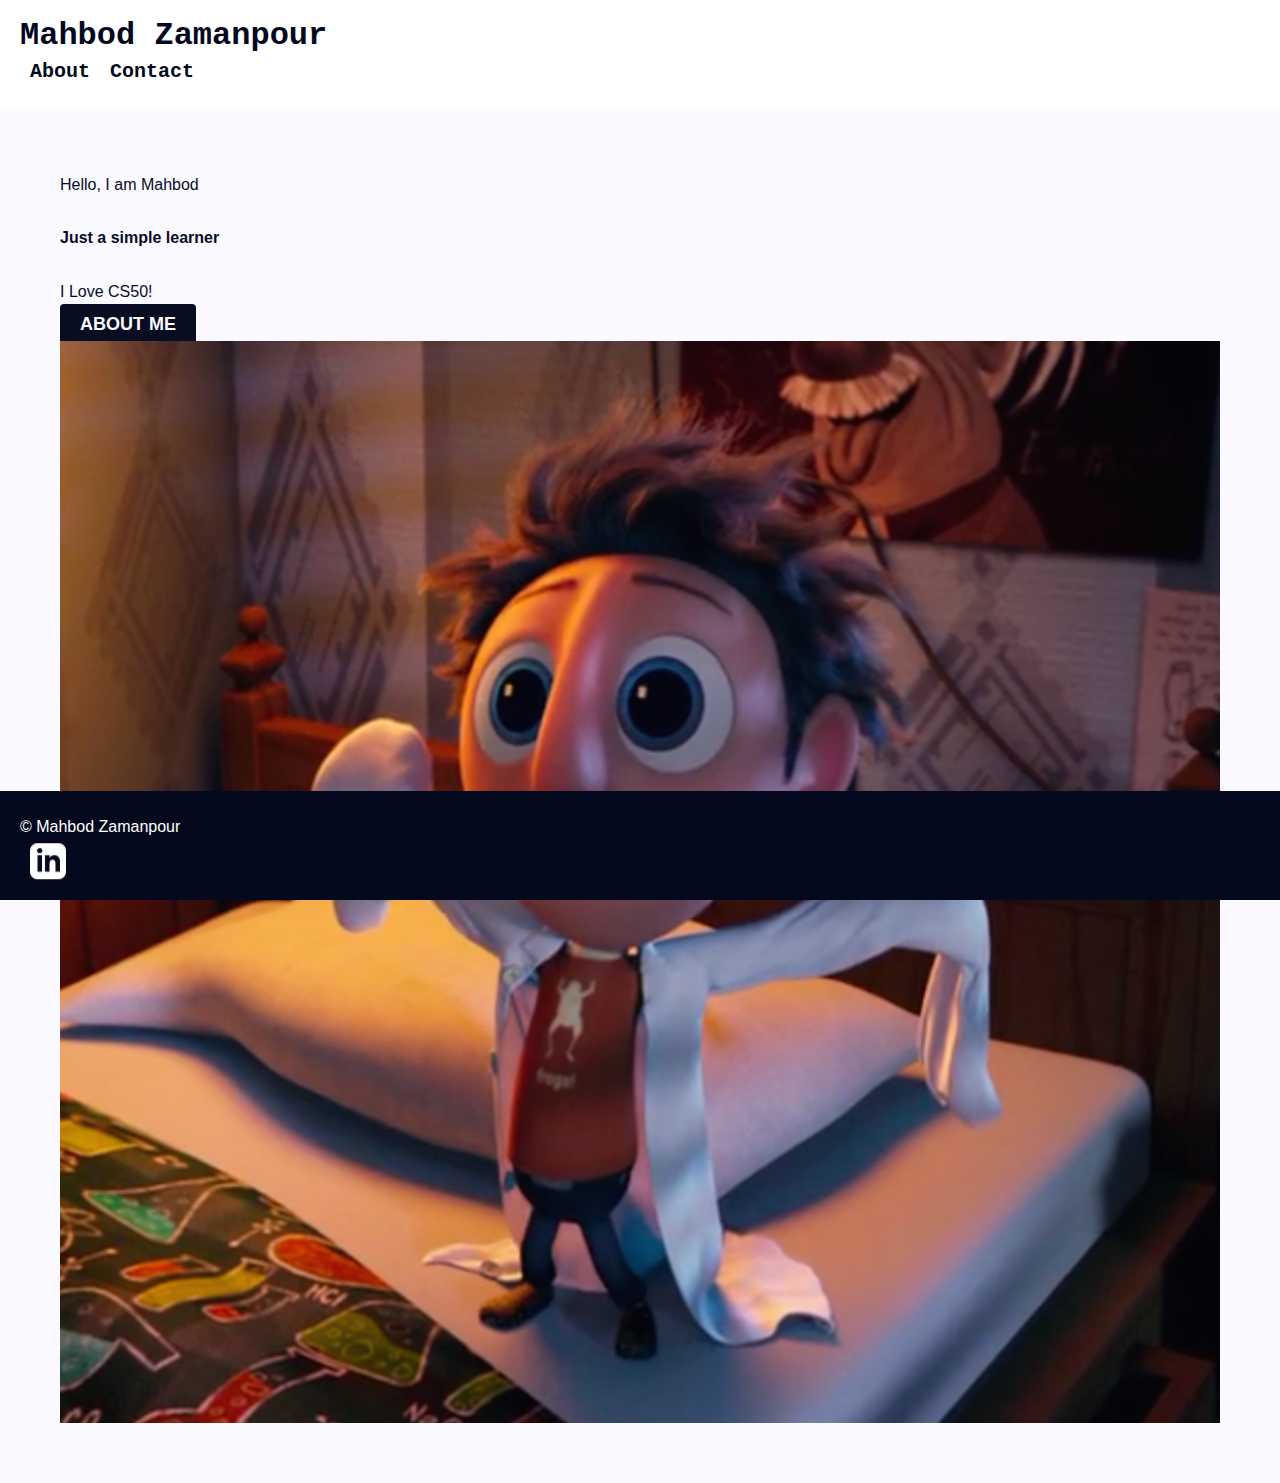
<file: CS50x2023/pset8/homepage/index.html>
<!DOCTYPE html>

<html lang="en">

<head>
  <script src="https://ajax.googleapis.com/ajax/libs/jquery/3.4.1/jquery.min.js"></script>
  <link rel="stylesheet" href="https://cdn.jsdelivr.net/npm/bootstrap@4.5.3/dist/css/bootstrap.min.css" integrity="sha384-TX8t27EcRE3e/ihU7zmQxVncDAy5uIKz4rEkgIXeMed4M0jlfIDPvg6uqKI2xXr2" crossorigin="anonymous">
  <script src="https://cdn.jsdelivr.net/npm/bootstrap@4.5.3/dist/js/bootstrap.bundle.min.js" integrity="sha384-ho+j7jyWK8fNQe+A12Hb8AhRq26LrZ/JpcUGGOn+Y7RsweNrtN/tE3MoK7ZeZDyx" crossorigin="anonymous"></script>
  <link href="css/style.css" rel="stylesheet">
  <title>Mahbod Zamanpour</title>
</head>

<body>

  <header>
    <div class="container">
      <div class="row">
        <div class="col mr-auto">
          <a href="index.html" class="header-logo col">Mahbod Zamanpour</a>
        </div>
        <nav class="header-menu">
          <ul>
            <li><a href="about.html">About</a></li>
            <li><a href="contact.html">Contact</a></li>
          </ul>
        </nav>
      </div>
    </div>
  </header>

  <main>
    <section class="home-about animation">
      <div class="container justify-content-center">
        <div class="row animation">
          <div class="col-6 mr-auto">
            <p>Hello, I am Mahbod</p>
            <h4>Just a simple learner</h4>
            <p class="mb-4"> I Love CS50!</p>
            <div class="text-center">
              <a href="about.html" class="btn">About Me</a>
            </div>
          </div>
          <div class="col-6">
            <img src="img/small.png" alt="Me">
          </div>
        </div>

      </div>

  </main>

  <footer>
    <div class=" container">
      <div class="row">
        <div class="col-3 mr-auto">
          <p>&copy; Mahbod Zamanpour</p>
        </div>
        <div class="social-networks">
          <a href="https://www.linkedin.com/in/mahbod-zp" target="_blank"><img src="img/linkendin.svg" alt=""></a>
        </div>
      </div>
    </div>
  </footer>
  <script>
    $(".animation").delay(100).animate({ opacity: 1 }, 700);
    $(".animation-2").delay(1000).animate({ opacity: 1 }, 700);
  </script>
</body>

</html>
</file>
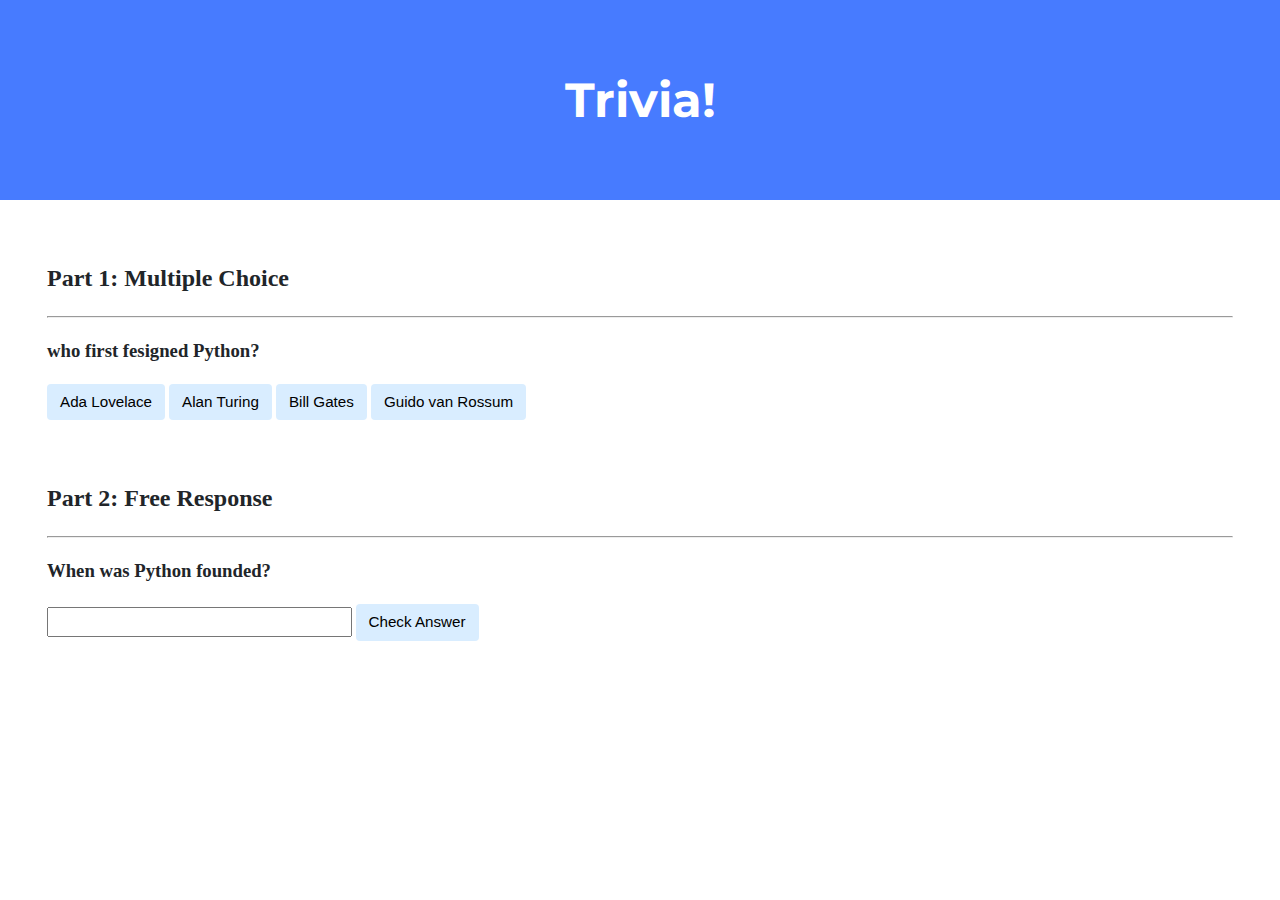
<file: CS50x2023/pset8/trivia/index.html>
<!DOCTYPE html>

<html lang="en">
    <head>
        <link href="https://fonts.googleapis.com/css2?family=Montserrat:wght@500&display=swap" rel="stylesheet">
        <link href="styles.css" rel="stylesheet">
        <title>Trivia!</title>
        <script>
            // making questions
            document.addEventListener('DOMContentLoaded', function() {

                // When click  on correct answer button, set the green color
                let correct = document.querySelector('.correct');
                correct.addEventListener('click', function(event) {
                    correct.style.backgroundColor = 'green';
                    document.querySelector('#feedback1').innerHTML = 'Correct!';
                    });

                // When click  on incorrect answer button, set the red color
                let incorrects = document.querySelectorAll('.incorrect');
                for(let i = 0; i < incorrects.length; i++)
                {
                    incorrects[i].addEventListener('click', function(event) {
                    incorrects[i].style.backgroundColor = 'red';
                    document.querySelector('#feedback1').innerHTML = 'Incorrect';
                    });
                }

                document.querySelector('#check').addEventListener('click', function(){
                   let input = document.querySelector('input');
                   if(input.value == '1991'){
                       input.style.backgroundColor = 'green';
                       document.querySelector('#feedback2').innerHTML = 'Correct!';
                   } else {
                       input.style.backgroundColor = 'red';
                       document.querySelector('#feedback2').innerHTML = 'Incorrect';
                   }
                });

            });

        </script>
    </head>
    <body>
        <div class="header">
            <h1>Trivia!</h1>
        </div>

        <div class="container">
            <div class="section">
                <h2>Part 1: Multiple Choice </h2>
                <hr>
                <!-- question choice -->
                <h3>who first fesigned Python?</h3>
                <button class = "incorrect">Ada Lovelace</button>
                <button class = "incorrect">Alan Turing</button>
                <button class = "incorrect">Bill Gates</button>
                <button class = "correct">Guido van Rossum</button>

                <p id = "feedback1"></p>
            </div>

            <div class="section">
                <h2>Part 2: Free Response</h2>
                <hr>
                <!-- question response -->
                <h3>When was Python founded?</h3>
                <input type = 'text'></input>
                <button id = "check">Check Answer</button>

                <p id = "feedback2"></p>
            </div>
        </div>
    </body>
</html>
</file>
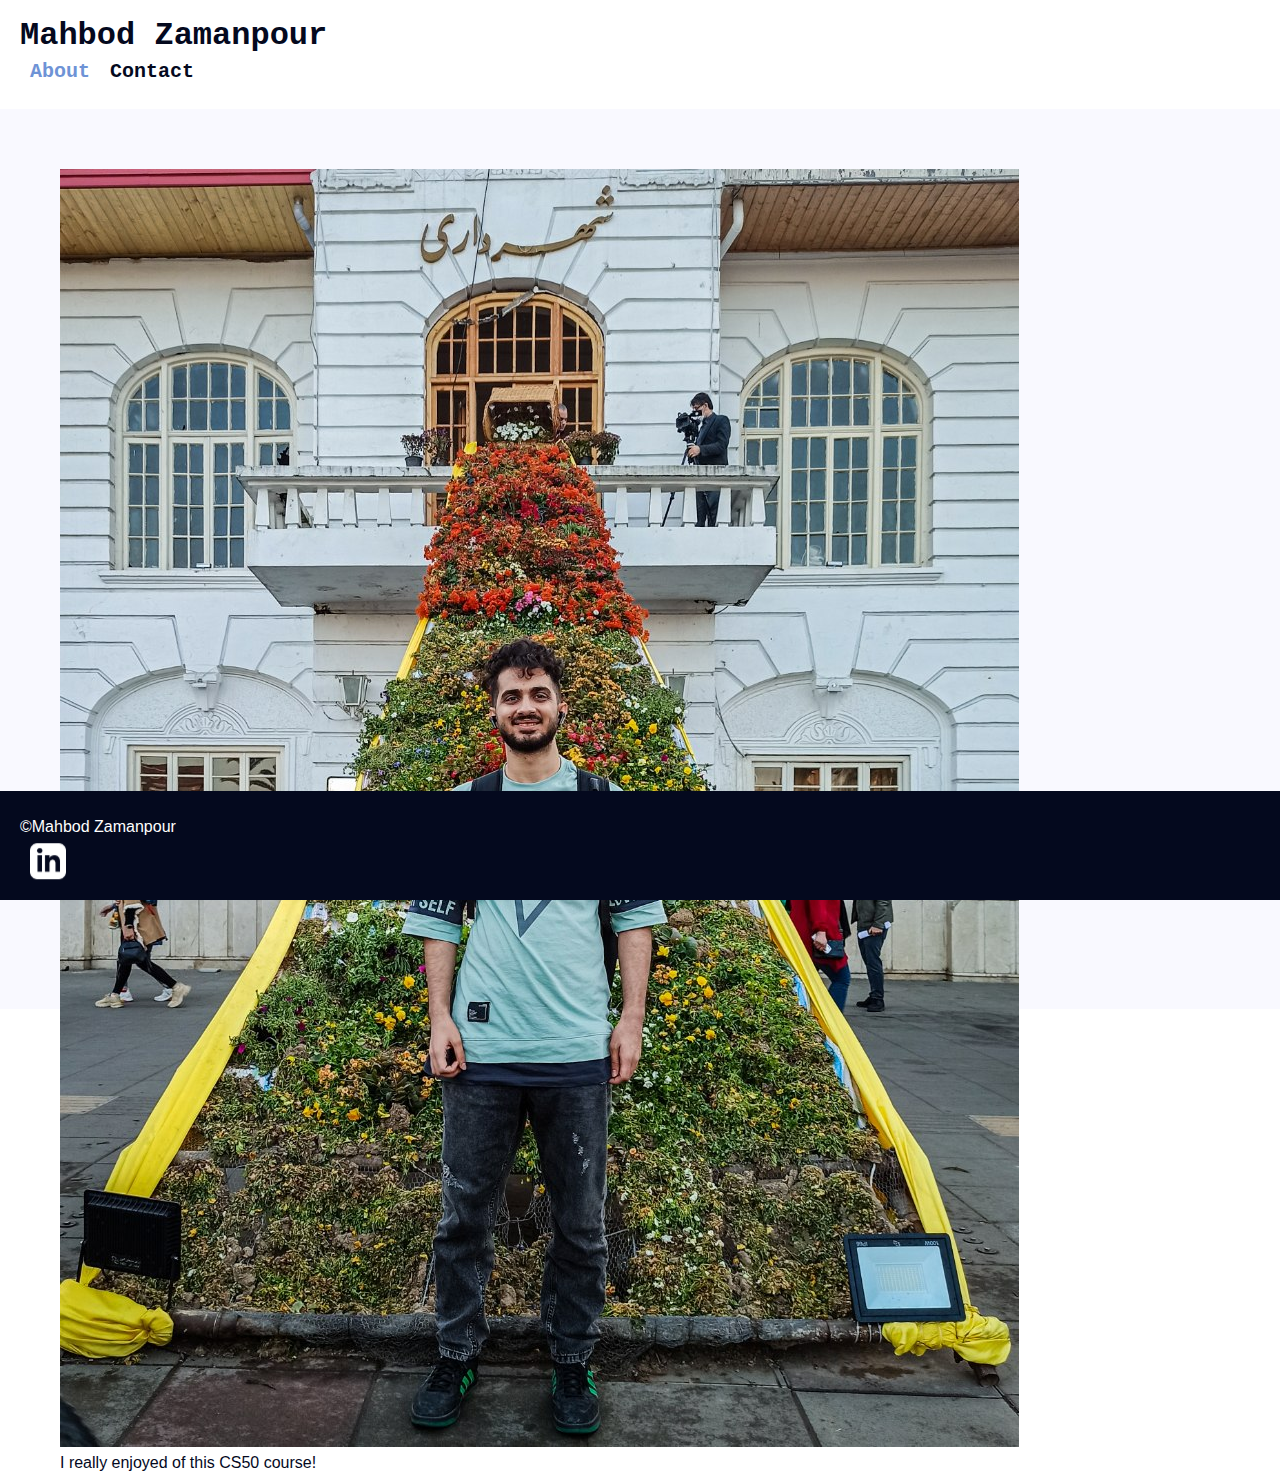
<file: CS50x2023/pset8/homepage/about.html>
<!DOCTYPE html>

<html lang="en">

<head>

  <link rel="stylesheet" href="https://cdn.jsdelivr.net/npm/bootstrap@4.5.3/dist/css/bootstrap.min.css" integrity="sha384-TX8t27EcRE3e/ihU7zmQxVncDAy5uIKz4rEkgIXeMed4M0jlfIDPvg6uqKI2xXr2" crossorigin="anonymous">
  <script src="https://code.jquery.com/jquery-3.5.1.slim.min.js" integrity="sha384-DfXdz2htPH0lsSSs5nCTpuj/zy4C+OGpamoFVy38MVBnE+IbbVYUew+OrCXaRkfj" crossorigin="anonymous"></script>
  <script src="https://cdn.jsdelivr.net/npm/bootstrap@4.5.3/dist/js/bootstrap.bundle.min.js" integrity="sha384-ho+j7jyWK8fNQe+A12Hb8AhRq26LrZ/JpcUGGOn+Y7RsweNrtN/tE3MoK7ZeZDyx" crossorigin="anonymous"></script>
  <link href="css/style.css" rel="stylesheet">
  <title>Mahbod Zamanpour - About</title>
</head>

<body>

  <header>
    <div class="container">
      <div class="row">
        <div class="col mr-auto">
          <a href="index.html" class="header-logo col"> Mahbod Zamanpour</a>
        </div>
        <nav class="header-menu">
          <ul>
            <li><a href="about.html" class="active-menu">About</a></li>
            <li><a href="contact.html">Contact</a></li>
          </ul>
        </nav>
      </div>
    </div>
  </header>

  <main>
    <div class="about">
      <div class="container">
        <div class="row">
          <div class="col-6"><img src="img/large.jpg" alt="Me"></div>
          <div class="about-text col-6">
            <p>I really enjoyed of this CS50 course!</p>



          </div>
        </div>
      </div>
    </div>
  </main>

  <footer>
    <div class=" container">
      <div class="row">
        <div class="col-3 mr-auto">
          <p>&copy;Mahbod Zamanpour</p>
        </div>
        <div class="social-networks">
          <a href="https://www.linkedin.com/in/mahbod-zp" target="_blank"><img src="img/linkendin.svg" alt=""></a>
        </div>
      </div>
    </div>
  </footer>

</body>

</html>
</file>
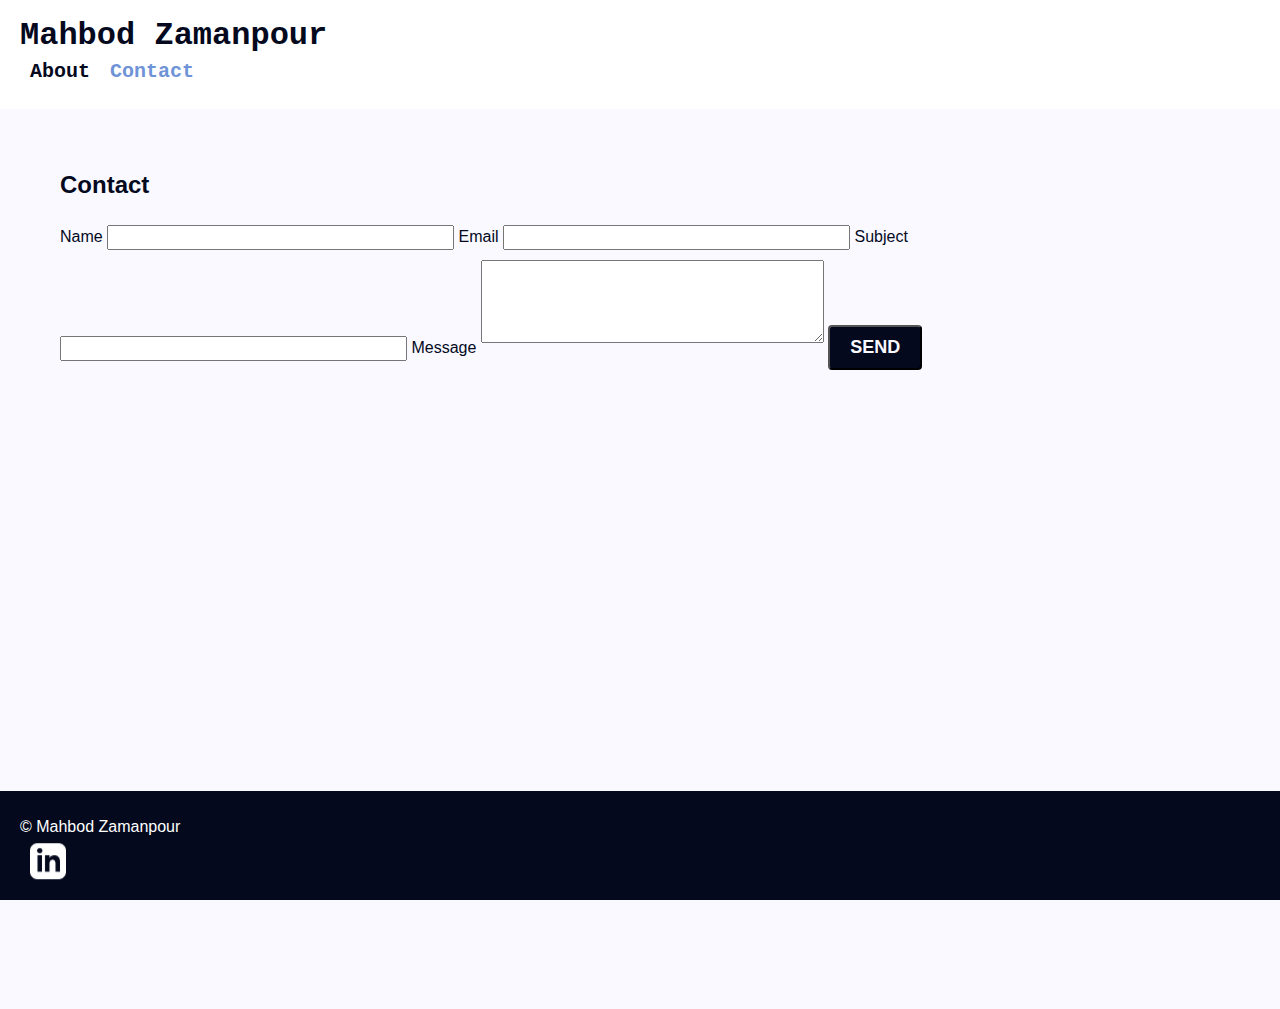
<file: CS50x2023/pset8/homepage/contact.html>
<!DOCTYPE html>

<html lang="en">

<head>
  <link rel="stylesheet" href="https://cdn.jsdelivr.net/npm/bootstrap@4.5.3/dist/css/bootstrap.min.css" integrity="sha384-TX8t27EcRE3e/ihU7zmQxVncDAy5uIKz4rEkgIXeMed4M0jlfIDPvg6uqKI2xXr2" crossorigin="anonymous">
  <script src="https://code.jquery.com/jquery-3.5.1.slim.min.js" integrity="sha384-DfXdz2htPH0lsSSs5nCTpuj/zy4C+OGpamoFVy38MVBnE+IbbVYUew+OrCXaRkfj" crossorigin="anonymous"></script>
  <script src="https://cdn.jsdelivr.net/npm/bootstrap@4.5.3/dist/js/bootstrap.bundle.min.js" integrity="sha384-ho+j7jyWK8fNQe+A12Hb8AhRq26LrZ/JpcUGGOn+Y7RsweNrtN/tE3MoK7ZeZDyx" crossorigin="anonymous"></script>
  <link href="css/style.css" rel="stylesheet">
  <title>Mahbod Zamanpour - Contact</title>
</head>

<body>

  <header>
    <div class="container">
      <div class="row">
        <div class="col mr-auto">
          <a href="index.html" class="header-logo col"> Mahbod Zamanpour</a>
        </div>
        <nav class="header-menu">
          <ul>
            <li><a href="about.html">About</a></li>
            <li><a href="contact.html" class="active-menu">Contact</a></li>
          </ul>
        </nav>
      </div>
    </div>
  </header>

  <main>
    <section class="contact-form">
      <div class="container">
        <div class="row d-flex justify-content-between">
          <div class="col-md-3 mx-auto">
            <h2>Contact</h2>
            <label for="name">Name</label>
            <input type="text" id="name" maxlength="40" size="40">
            <label for="email">Email</label>
            <input type="text" id="email" maxlength="40" size="40">
            <label for="subject">Subject</label>
            <input type="text" id="subject" maxlength="40" size="40">
            <label for="message">Message</label>
            <textarea id="message" rows="5" cols="40"></textarea>
            <button type="submit" class="btn">Send</button>
          </div>
        </div>
      </div>
    </section>
  </main>

  <footer>
    <div class=" container">
      <div class="row">
        <div class="col-3 mr-auto">
          <p>&copy; Mahbod Zamanpour</p>
        </div>
        <div class="social-networks">
          <a href="https://www.linkedin.com/in/mahbod-zp" target="_blank"><img src="img/linkendin.svg" alt=""></a>
        </div>
      </div>
    </div>
  </footer>

</body>

</html>
</file>
<file: CS50x2023/pset8/homepage/css/style.css>
body,p,h1,ul,li,a{padding:0px;margin:0px;color:#04091e}li{list-style:none}body{font-family:"Segoe UI", Tahoma, Geneva, Verdana, sans-serif;color:#04091e;background:#fff;font-size:1em;line-height:2em;overflow-x:hidden}#site{overflow-x:hidden !important}*{box-sizing:border-box}img{display:block;max-width:100%}a{text-decoration:none}.btn{background:#04091e;color:#f9f9ff;font-size:1.125em;font-weight:bold;text-transform:uppercase;padding:10px 20px;border-radius:4px;text-align:center}.active-menu{color:#6e93d6}header{font-family:"Courier New", Courier, monospace;padding:20px;background:#fff}header ul{display:flex}header ul li{padding:0 10px}header ul li a{font-size:1.25em;font-weight:bold}header ul li:hover a{text-decoration:none;color:#6e93d6}.header-logo{font-size:2em;font-weight:bold;margin-top:-15px;position:relative}.header-logo:hover{text-decoration:none;color:#6e93d6}.home-about{background:#f9f9ff;padding:60px}.home-projects{background:#fff;background-size:cover;padding:60px 10px}.home-projects h2{margin-bottom:40px}.home-projects h3{margin-bottom:10px}footer{position:fixed;left:0;bottom:0;width:100%;background:#04091e;position:fixed;padding:20px}footer p{margin-top:0px;color:#fff}.social-networks{display:flex;flex-wrap:wrap}.social-networks a{margin:0 10px}body{background:#fff}.animation,.animation-2{opacity:0}.about{padding:60px;background:#f9f9ff;height:100vh}.contact-form{padding:60px;background:#f9f9ff;height:100vh}.contact-form h2{margin:0 auto;padding:0 0 20px 0}.contact-form input,.contact-form textarea{padding:3px;margin-bottom:10px}.contact-form .btn{margin-top:20px}.projects{background:#f9f9ff;height:100vh;padding:60px 10px}.projects h2{margin-bottom:40px}.projects h3{margin-bottom:10px}
</file>
<file: CS50x2023/pset8/trivia/styles.css>
body {
    background-color: #fff;
    color: #212529;
    font-size: 1rem;
    font-weight: 400;
    line-height: 1.5;
    margin: 0;
    text-align: left;
}

.container {
    margin-left: auto;
    margin-right: auto;
    padding-left: 15px;
    padding-right: 15px;
}

.header {
    background-color: #477bff;
    color: #fff;
    margin-bottom: 2rem;
    padding: 2rem 1rem;
    text-align: center;
}

.section {
    padding: 0.5rem 2rem 1rem 2rem;
}

.section:hover {
    background-color: #f5f5f5;
    transition: color 2s ease-in-out, background-color 0.15s ease-in-out;
}

h1 {
    font-family: 'Montserrat', sans-serif;
    font-size: 48px;
}

button, input[type="submit"] {
    background-color: #d9edff;
    border: 1px solid transparent;
    border-radius: 0.25rem;
    font-size: 0.95rem;
    font-weight: 400;
    line-height: 1.5;
    padding: 0.375rem 0.75rem;
    text-align: center;
    transition: color 0.15s ease-in-out, background-color 0.15s ease-in-out, border-color 0.15s ease-in-out, box-shadow 0.15s ease-in-out;
    vertical-align: middle;
}


input[type="text"] {
    line-height: 1.8;
    width: 25%;
}

input[type="text"]:hover {
    background-color: #f5f5f5;
    transition: color 2s ease-in-out, background-color 0.15s ease-in-out;
}
</file>
